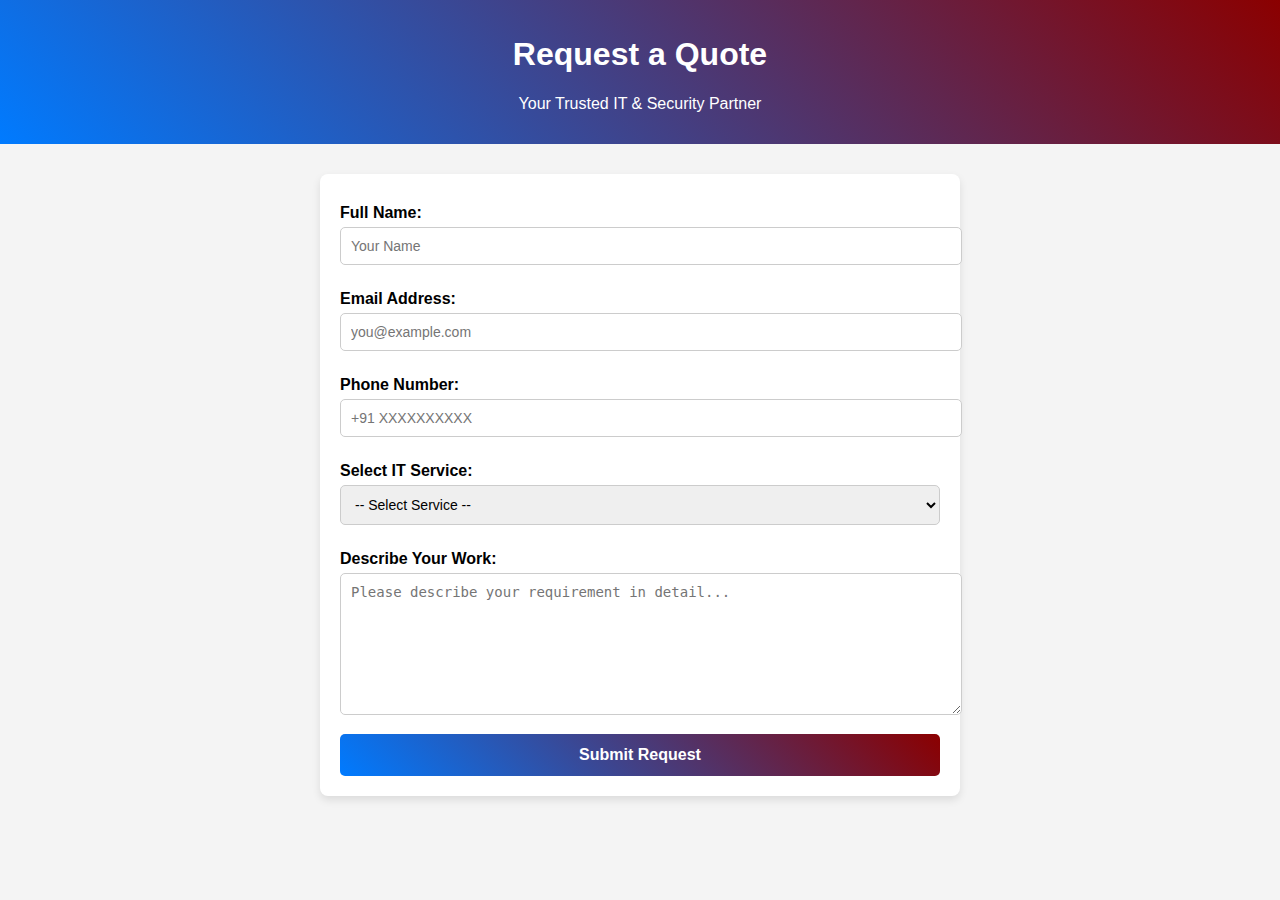
<file: quote.html>
<!DOCTYPE html>
<html lang="en">
<head>
  <meta charset="UTF-8">
  <meta name="viewport" content="width=device-width, initial-scale=1.0">
  <title>Request a Quote - NetSecure IT & Security</title>
  <style>
    body {
      font-family: Arial, sans-serif;
      background: #f4f4f4;
      margin: 0;
      padding: 0;
    }

    header {
      background: linear-gradient(45deg, #007BFF, #8B0000);
      padding: 15px;
      color: white;
      text-align: center;
    }

    form {
      background: white;
      max-width: 600px;
      margin: 30px auto;
      padding: 20px;
      border-radius: 8px;
      box-shadow: 0px 4px 8px rgba(0,0,0,0.1);
    }

    label {
      font-weight: bold;
      display: block;
      margin: 10px 0 5px;
    }

    input, select, textarea {
      width: 100%;
      padding: 10px;
      margin-bottom: 15px;
      border: 1px solid #ccc;
      border-radius: 5px;
      font-size: 14px;
    }

    textarea {
      resize: vertical;
      min-height: 120px;
    }

    button {
      background: linear-gradient(45deg, #007BFF, #8B0000);
      color: white;
      border: none;
      padding: 12px 20px;
      border-radius: 5px;
      cursor: pointer;
      font-size: 16px;
      font-weight: bold;
      width: 100%;
    }

    button:hover {
      background: linear-gradient(45deg, #0056b3, #5b0000);
    }
  </style>
</head>
<body>

  <header>
    <h1>Request a Quote</h1>
    <p>Your Trusted IT & Security Partner</p>
  </header>

  <form action="https://formspree.io/f/mayvlwvn" method="POST">
    <label for="name">Full Name:</label>
    <input type="text" id="name" name="name" placeholder="Your Name" required>

    <label for="email">Email Address:</label>
    <input type="email" id="email" name="email" placeholder="you@example.com" required>

    <label for="phone">Phone Number:</label>
    <input type="tel" id="phone" name="phone" placeholder="+91 XXXXXXXXXX" required>

    <label for="service">Select IT Service:</label>
    <select id="service" name="service" required>
      <option value="">-- Select Service --</option>
      <option value="CCTV Installation">CCTV Installation</option>
      <option value="Network Setup">Network Setup</option>
      <option value="Computer Repair">Computer Repair</option>
      <option value="Data Recovery">Data Recovery</option>
      <option value="Website Development">Website Development</option>
      <option value="Software Installation">Software Installation</option>
      <option value="Other">Other</option>
    </select>

    <label for="description">Describe Your Work:</label>
    <textarea id="description" name="description" placeholder="Please describe your requirement in detail..." required></textarea>

    <button type="submit">Submit Request</button>
  </form>

</body>
</html>
</file>
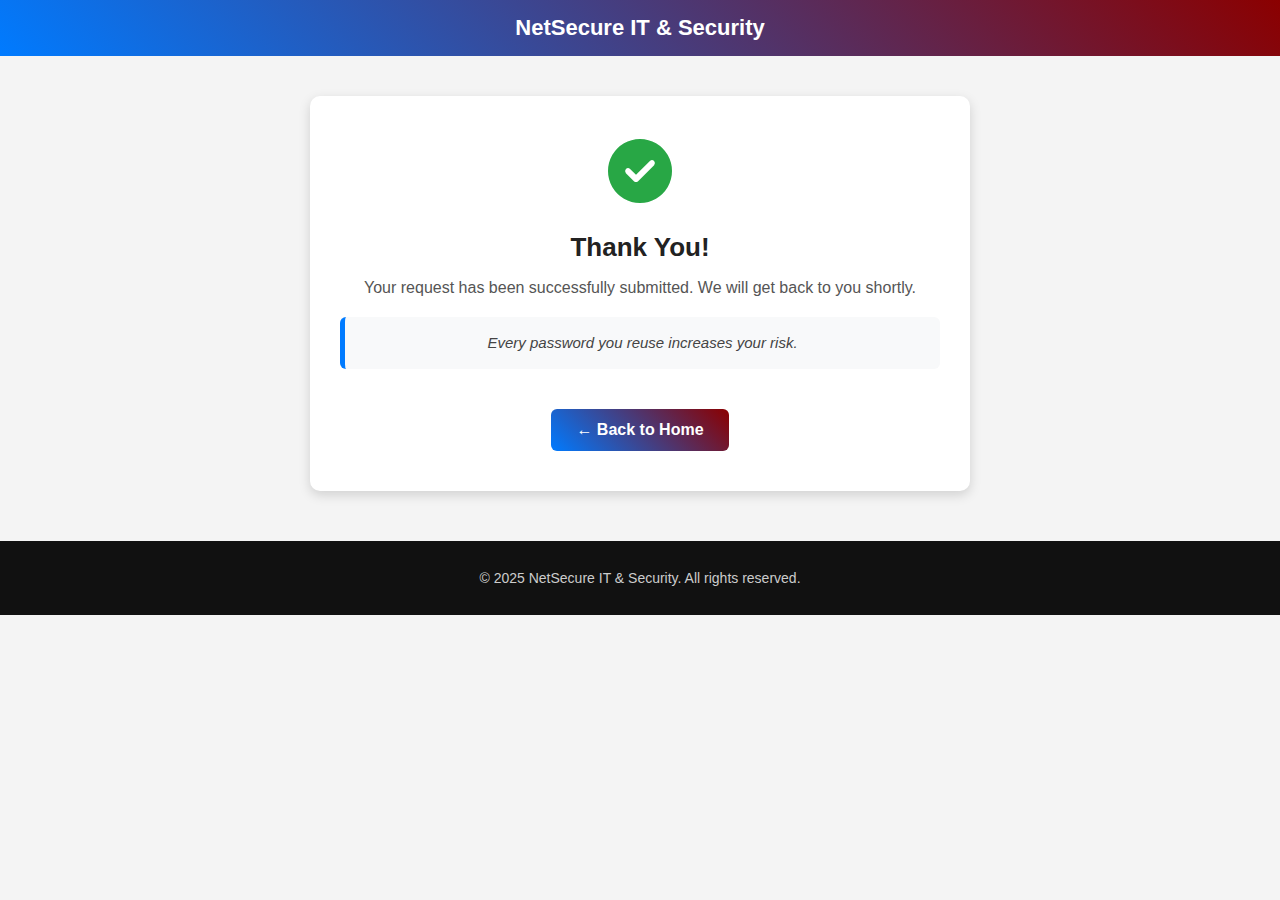
<file: thankyou.html>
<!DOCTYPE html>
<html lang="en">
<head>
  <meta charset="UTF-8" />
  <meta name="viewport" content="width=device-width, initial-scale=1.0"/>
  <title>Thank You - NetSecure IT & Security</title>
  <link rel="stylesheet" href="https://cdnjs.cloudflare.com/ajax/libs/font-awesome/6.5.0/css/all.min.css"/>
  <style>
    body {
      font-family: Arial, sans-serif;
      background: #f4f4f4;
      margin: 0;
      padding: 0;
      color: #333;
    }

    header {
      background: linear-gradient(45deg, #007BFF, #8B0000);
      padding: 15px;
      color: white;
      text-align: center;
    }
    header h1 {
      margin: 0;
      font-size: 22px;
      font-weight: bold;
    }

    .thankyou-card {
      background: #fff;
      max-width: 600px;
      margin: 40px auto;
      padding: 40px 30px;
      border-radius: 10px;
      box-shadow: 0px 4px 12px rgba(0,0,0,0.15);
      text-align: center;
      animation: fadeIn 1s ease-in-out;
    }

    .thankyou-card .icon {
      font-size: 4rem;
      color: #28a745;
      margin-bottom: 15px;
      animation: pop 0.6s ease;
    }

    .thankyou-card h2 {
      font-size: 26px;
      margin-bottom: 10px;
      color: #222;
    }

    .thankyou-card p {
      font-size: 16px;
      margin-bottom: 20px;
      color: #555;
    }

    .quote-box {
      background: #f8f9fa;
      border-left: 5px solid #007BFF;
      padding: 15px 20px;
      margin: 20px 0;
      border-radius: 6px;
      font-size: 15px;
      font-style: italic;
      color: #444;
      line-height: 1.5;
    }

    .back-home {
      display: inline-block;
      margin-top: 20px;
      background: linear-gradient(45deg, #007BFF, #8B0000);
      color: #fff;
      padding: 12px 25px;
      border-radius: 6px;
      text-decoration: none;
      font-weight: bold;
      transition: 0.3s;
    }
    .back-home:hover {
      background: linear-gradient(45deg, #0056b3, #5b0000);
    }

    footer {
      text-align: center;
      padding: 15px;
      background: #111;
      color: #ccc;
      font-size: 14px;
      margin-top: 50px;
    }

    @keyframes pop {
      from { transform: scale(0.5); opacity: 0; }
      to { transform: scale(1); opacity: 1; }
    }
    @keyframes fadeIn {
      from { opacity: 0; transform: translateY(20px); }
      to { opacity: 1; transform: translateY(0); }
    }
  </style>
</head>
<body>
  <header>
    <h1>NetSecure IT & Security</h1>
  </header>

  <div class="thankyou-card">
    <div class="icon"><i class="fas fa-check-circle"></i></div>
    <h2>Thank You!</h2>
    <p>Your request has been successfully submitted. We will get back to you shortly.</p>
    
    <div class="quote-box" id="quoteBox">Loading cybersecurity wisdom...</div>
    
    <a href="index.html#home" class="back-home">← Back to Home</a>
  </div>

  <footer>
    <p>&copy; 2025 NetSecure IT & Security. All rights reserved.</p>
  </footer>

  <!-- External JS -->
  <script src="thankyou.js"></script>
</body>
</html>
</file>
